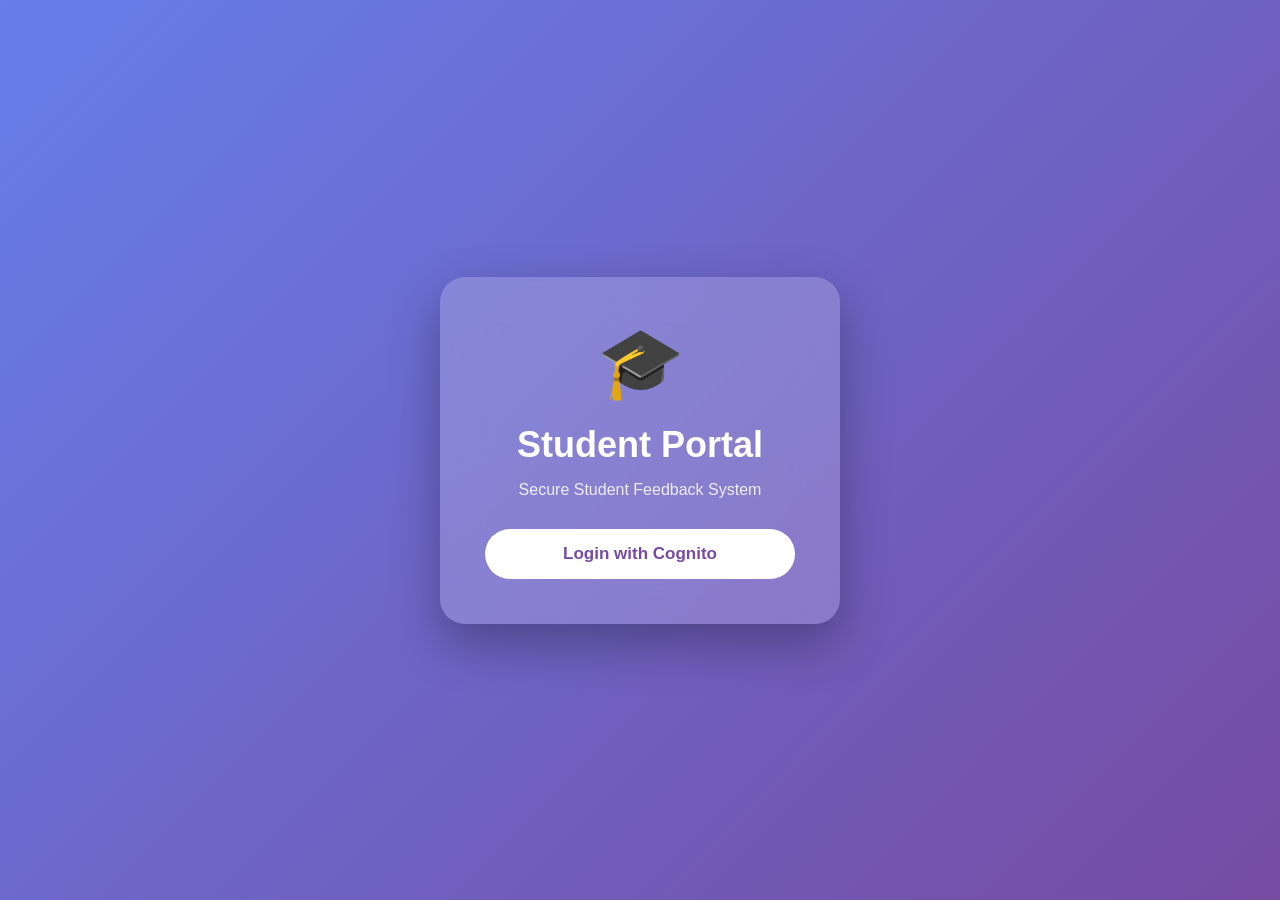
<file: index.html>
<!DOCTYPE html>
<html>
<head>

<title>Student Login</title>
<link rel="stylesheet" href="style.css">

</head>

<body>

<div class="login-container">

<div class="login-card">

<div class="icon">
🎓
</div>

<h1>Student Portal</h1>

<p>
Secure Student Feedback System
</p>


<button id="loginBtn">
Login with Cognito
</button>


</div>

</div>


<script src="script.js"></script>

</body>
</html>
</file>
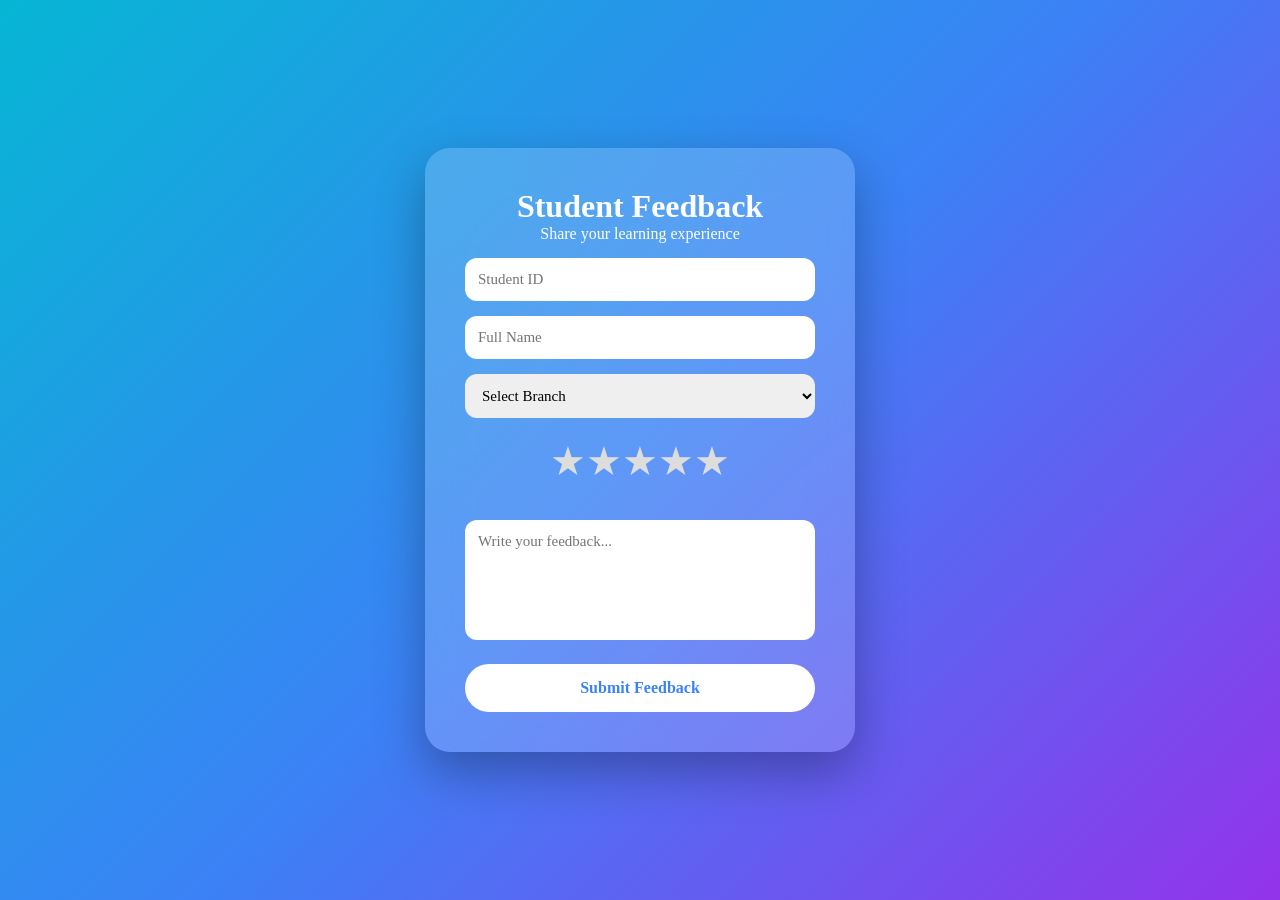
<file: feedback.html>
<!DOCTYPE html>
<html>

<head>

<title>Student Feedback</title>

<link rel="stylesheet" href="feedback.css">

</head>


<body>


<div class="container">


<div class="card">


<h1>
Student Feedback
</h1>


<p>
Share your learning experience
</p>



<form id="feedbackForm">


<input
id="studentId"
placeholder="Student ID"
required>


<input
id="name"
placeholder="Full Name"
required>


<select id="branch" required>

<option value="">
Select Branch
</option>

<option>CSE</option>

<option>IT</option>

<option>ECE</option>

<option>Mechanical</option>

<option>Civil</option>

</select>




<div class="rating">


<input type="radio" name="star" value="5" id="s5">
<label for="s5">★</label>


<input type="radio" name="star" value="4" id="s4">
<label for="s4">★</label>


<input type="radio" name="star" value="3" id="s3">
<label for="s3">★</label>


<input type="radio" name="star" value="2" id="s2">
<label for="s2">★</label>


<input type="radio" name="star" value="1" id="s1">
<label for="s1">★</label>


</div>



<textarea
id="feedback"
placeholder="Write your feedback..."
required></textarea>



<button>
Submit Feedback
</button>


</form>


<h3 id="message"></h3>


</div>

</div>



<script src="feedback.js"></script>


</body>
</html>
</file>
<file: style.css>
*{
margin:0;
padding:0;
box-sizing:border-box;
font-family:'Segoe UI',sans-serif;
}


body{

height:100vh;

}


.login-container{

height:100vh;

display:flex;

justify-content:center;

align-items:center;

background:
linear-gradient(
135deg,
#667eea,
#764ba2
);

}



.login-card{

width:400px;

padding:45px;

text-align:center;

background:
rgba(255,255,255,0.18);

backdrop-filter:blur(20px);

border-radius:25px;

box-shadow:
0 20px 50px rgba(0,0,0,0.3);

color:white;

}



.icon{

font-size:70px;

margin-bottom:20px;

}



h1{

font-size:36px;

margin-bottom:15px;

}



p{

margin-bottom:30px;

opacity:.85;

}



button{

width:100%;

padding:15px;

border:none;

border-radius:30px;

background:white;

color:#764ba2;

font-size:17px;

font-weight:bold;

cursor:pointer;

transition:.3s;

}


button:hover{

transform:translateY(-3px);

box-shadow:
0 10px 20px rgba(0,0,0,.3);

}
</file>
<file: feedback.css>
*{

margin:0;
padding:0;
box-sizing:border-box;
font-family:'Segoe UI';

}


body{

min-height:100vh;

display:flex;

justify-content:center;

align-items:center;


background:
linear-gradient(
135deg,
#06b6d4,
#3b82f6,
#9333ea
);


}



.container{

width:100%;

display:flex;

justify-content:center;

}



.card{


width:430px;

padding:40px;

background:
rgba(255,255,255,.18);


backdrop-filter:blur(20px);


border-radius:25px;


box-shadow:
0 20px 50px rgba(0,0,0,.3);


color:white;

text-align:center;

}



input,
select,
textarea{


width:100%;

padding:13px;

margin-top:15px;


border:none;

border-radius:12px;

font-size:15px;

outline:none;

}



textarea{

height:120px;

resize:none;

}



.rating{

display:flex;

flex-direction:row-reverse;

justify-content:center;

margin:20px;

}



.rating input{

display:none;

}


.rating label{

font-size:40px;

color:#ddd;

cursor:pointer;

}



.rating input:checked ~ label,
.rating label:hover,
.rating label:hover ~ label{

color:#ffd700;

}



button{


margin-top:20px;

width:100%;

padding:15px;


border:none;

border-radius:30px;


font-size:16px;

font-weight:bold;


background:white;

color:#3b82f6;

cursor:pointer;


}
</file>
